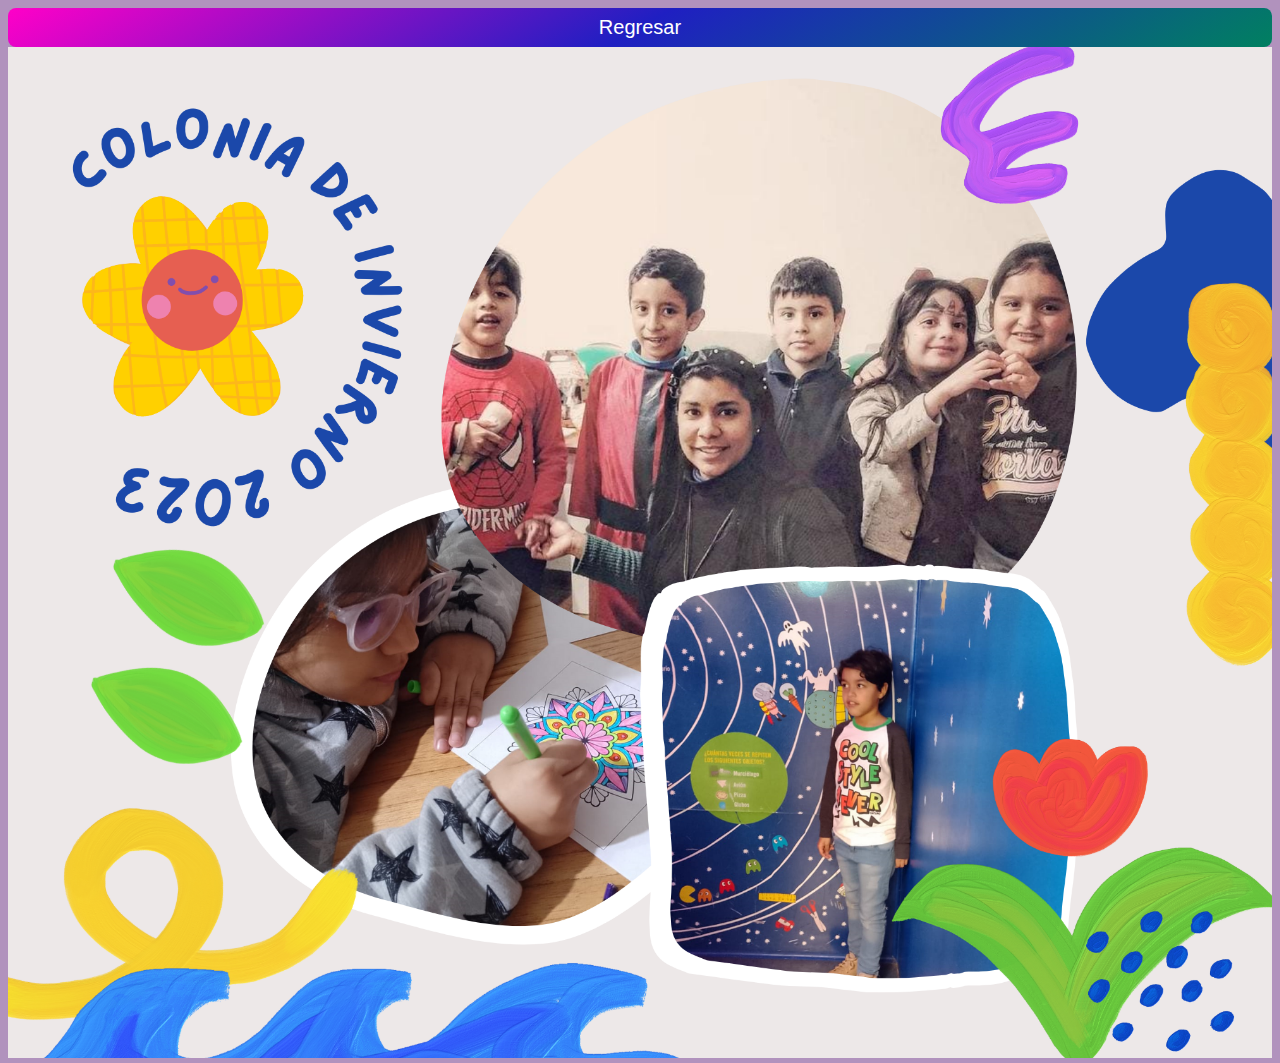
<file: collage.html>
<!DOCTYPE html>
<html lang="es">
<head>
    <meta charset="UTF-8">
    <meta name="viewport" content="width=device-width, initial-scale=1.0">
    <title>COLONIA DE INVIERNO</title>
 
    <link rel="stylesheet" href="./css/styles.css">
</head>
<body>
   
   <a href="./index.html" class="clickBoton">Regresar</a>
    <img class="imagenMuestra" src="./img/COLLAGE.png" alt="collage">
</body>
</html>
</file>
<file: css/styles.css>
html {
    height: 100%;
    width: 100%;
    box-sizing: border-box;
      margin: 0;
      padding: 0;
      /* Para que el scrolleo en la one page sea suave */
      scroll-behavior: smooth;
  }
  header{
   
    display: flex;
    justify-content: space-between;
    align-items: center;
    padding: 16px;
    height: 90px;
  background-color:#5013c063 ;
}
body{
  background-color: rgb(177, 146, 189);
  font-family: "lato", sans-serif;
  font-size: 18px;
 
}

/* Modo oscuro */
body.dark {
background-color: black;
color: white;
background-image: 
url(../img/fondo-proyecto.jpg);
}

  
  h1{
    color:#ff00ff ;
     font-size: 40px;
      text-shadow: 8px 8px 8px rgb(16, 17, 17);
      animation-duration: 5s;
      animation-name: slidein;
      font-style: italic;
     
  }
  
  h2{
    color:#ff00ff ;
    text-align: center;
      font-size: 40px;
      text-shadow: 8px 8px 8px rgb(19, 20, 20);
     font-style: italic;
  }

  
  p{
    line-height: 2.0;
      text-align: justify;
      text-decoration-color: #e1e3ec;
      color: aliceblue;
    
  }
  
  section#inicio{
     display: flex;
      justify-content: center;
      align-items: center;
      flex-direction: column;
      text-align: center;
      background-color: #5013c063;
      padding: 30px;
      
  }
  
  .logo{
    width: 15%;
      max-width: 15%;
      border-radius: 50%;
  }
  
  #menu{
    display: flex;
    flex-direction: row;
    list-style: none;
  }

  ul#btnContactos {
    display: flex;
    list-style: none;
    justify-content: center;
  }
  
  #btnContactos svg {
    list-style: none;
    width: 150px;
    height: 150px;
    margin: 0 10px;
  }
   /* Estilos para el pop up */

.popup {
  display: none;
  position: fixed;
  top: 0;
  left: 0;
  width: 100%;
  height: 100%;
  background-color: rgba(0, 0, 0, 0.5);
}

.popup-content {
  position: absolute;
  top: 50%;
  left: 50%;
  transform: translate(-50%, -50%);
  background-color: white;
  padding: 20px;
  border-radius: 5px;
  box-shadow: 0 2px 5px rgba(0, 0, 0, 0.3);
}

.popup-content h2 {
  margin-top: 0;
}

#btnCerrar {
  position: absolute;
  top: 10px;
  right: 10px;
  cursor: pointer;
}

#btnCerrar i {
  font-size: 1.5rem;
}

/* Estilos adicionales para hacer el campo de entrada más bonito */

.input-container {
  text-align: center;
}

input[type="email"] {
  width: 90%;
  padding: 10px;
  border: 1px solid #ccc;
  border-radius: 5px;
  margin-bottom: 10px;
}
.subscribe-btn-container {
  text-align: center;
}

button[type="submit"] {
  background-color: #007bff;
  color: white;
  padding: 10px 20px;
  border: none;
  border-radius: 5px;
  cursor: pointer;
}

.close-icon {
  background-color: transparent;
  border: none;
  cursor: pointer;
}
.close-icon i {
  color: #333;
}

.close-icon:hover i {
  color: #ff0000; /* Cambia el color al pasar el ratón sobre el botón de cierre */
}

  
  footer {
    background-color: rgb(61, 43, 226);
  }
  
  a{
    text-decoration: none;
    color: inherit;
  }

  main{
     max-width: 1200px;
      margin: auto;
  }
  .fotoPerfil {
    width: 250px;
    height: 250px;
    border-radius: 50%;
    border-style: solid;
   
  }
  
  #inicio{
     background-color: rgb(233, 218, 236);
      margin-bottom: 5rem;
  }
  
  #contacto{
    background-color: #5013c063;
      display: flex;
      align-items: center;
      justify-content: center;
      padding: 30px;
      text-align: center;
  }
  
  .nav-list{
    
     display: flex;
      flex-direction: row;
      justify-content: end;
      text-align-last: left;
      padding: 1rem;
      gap: 1rem;
    
  }

 .abrir-menu 
 .cerrar-menu{
  display: none;
 }
 
 

 @media screen and (max-width:550px) {
  .abrir-menu 
  .cerrar-menu{
    display: block;
  }
  .nav {
    opacity: 0;
    visibility: hidden;
    display: flex;
    flex-direction: column;
    align-items: end;
    position: absolute;
    top: 0;
    right: 0;
    bottom: 0;
    padding: 1rem;
    box-shadow: 0 0 0 100 vmax rgba(0, 0, 0, 0.5);
    background-color:#5013c063 ;
  
  }
  .nav.visible {
    opacity: 1;
    visibility: visible;
  }
  .nav-list {
    flex-direction: column;
    align-items: end;
    
  }
 
 }
  a.btn {
     background-color: rgb(2, 3, 12);
      color: rgb(149, 100, 194);
      padding: 12px.20px;
      border-radius: 20px;
      font-size: 20px;
      display: inline-block;
      display: inline;
      color: #e1e3ec;
  }
  
  
  hr{
     box-shadow: 0.3px.10px.5px;
    background-color: rgb(33, 12, 155);
  }
  
  .menu-item{
     font-size: 14px;
      margin: 2px;
  
  }
  
  #btnInicio, #btnContacto, #btnSubscribirse{
  border: 0;
  background-image:linear-gradient(150deg, rgb(255, 0, 200), rgb(31, 31, 194), rgb(0, 128, 96));
  border-radius: 8px;
  color: white;
  display: flex;
  font-size: 20px;
  padding: 4px;
  cursor: pointer;
  transition: .3s;
  
  }
  
  #btnCv{
    display: flex;
   justify-content: space-around;  
  border: 0;
  background-image:linear-gradient(150deg, rgb(255, 0, 200), rgb(31, 31, 194), rgb(0, 128, 96));
   border-radius: 8px;
   color: white;
   font-size: 20px;
   padding: 8px;
   cursor: pointer;
   transition: .3s;
  }
  
  span#btncv{
    padding: 26px 34px;
  }
  div#titulos {
    display: flex;
    justify-content: space-between;
  }
  ul#fotosTrabajo {
    list-style: none;
    display: flex;
    justify-content: space-between;
  }
img.imgTrabajo {
  width: 150px;
  height: 150px;
}

  button span{
    background-color: black;
      padding: 16px 24px;
      border-radius: 6px;
      transition: .3s;
      }

      button:hover span {
        background: none;
      }
      
    
  @keyframes slidein {
     from {
        margin-left: 100%;
        width: 300%;
      }
    
      to {
        margin-left: 0%;
        width: 100%; 
         
        }
  }
  
  
      @keyframes slidein {
      from {
        margin-left: 100%;
        width: 300%;
      }
    
      to {
        margin-left: 0%;
        width: 100%; 
         
        }
    }
  
    .perfilInstagram p{
       color: white;
     font-size: 30px;
     font-weight: bold;
     font-family: Arial, Helvetica, sans-serif;
  text-align: center;
    }
  
    @media (min-width: 1024px) {
      section#inicio {
          flex-direction: row;
          
      }
      article.presentacion {
          text-align: center;
          width: 50%;
          padding: 20%;
      }
      h1 {
          font-size: 50px;
          text-align: center;
      }
      p{
          padding: 5%;
      }
      button#Cv {
          align-items: center;
      }
      
      ul.metodos {
        list-style: none;
        display: flex;
        justify-content: space-between;
      
      }
      
  }
  img.imagenMuestra{
    width: 100%;
    height: 100%;
   
     }
     a.clickBoton{
      display: flex;
      justify-content: space-around;  
     border: 0;
     background-image:linear-gradient(150deg, rgb(255, 0, 200), rgb(31, 31, 194), rgb(0, 128, 96));
      border-radius: 8px;
      color: white;
      font-size: 20px;
      padding: 8px;
      cursor: pointer;
      transition: .3s;
      
     }
     .metodo{
      text-align: center;
      color: #ff00ff;
      animation-duration: 5s;
      animation-name: slidein;
      font-style: italic;
      font-size: 50px;
     }
img.imgTrabajo{
width: 200px;
height: 150px;
transition: 0.5s;
object-fit: cover;
}
.imgTrabajo:hover{
transform: scale(1.2)
}
.metodos {
  list-style: none;
  font-family: 'Times New Roman', Times, serif;
  color: #ff00ff;
}
</file>
